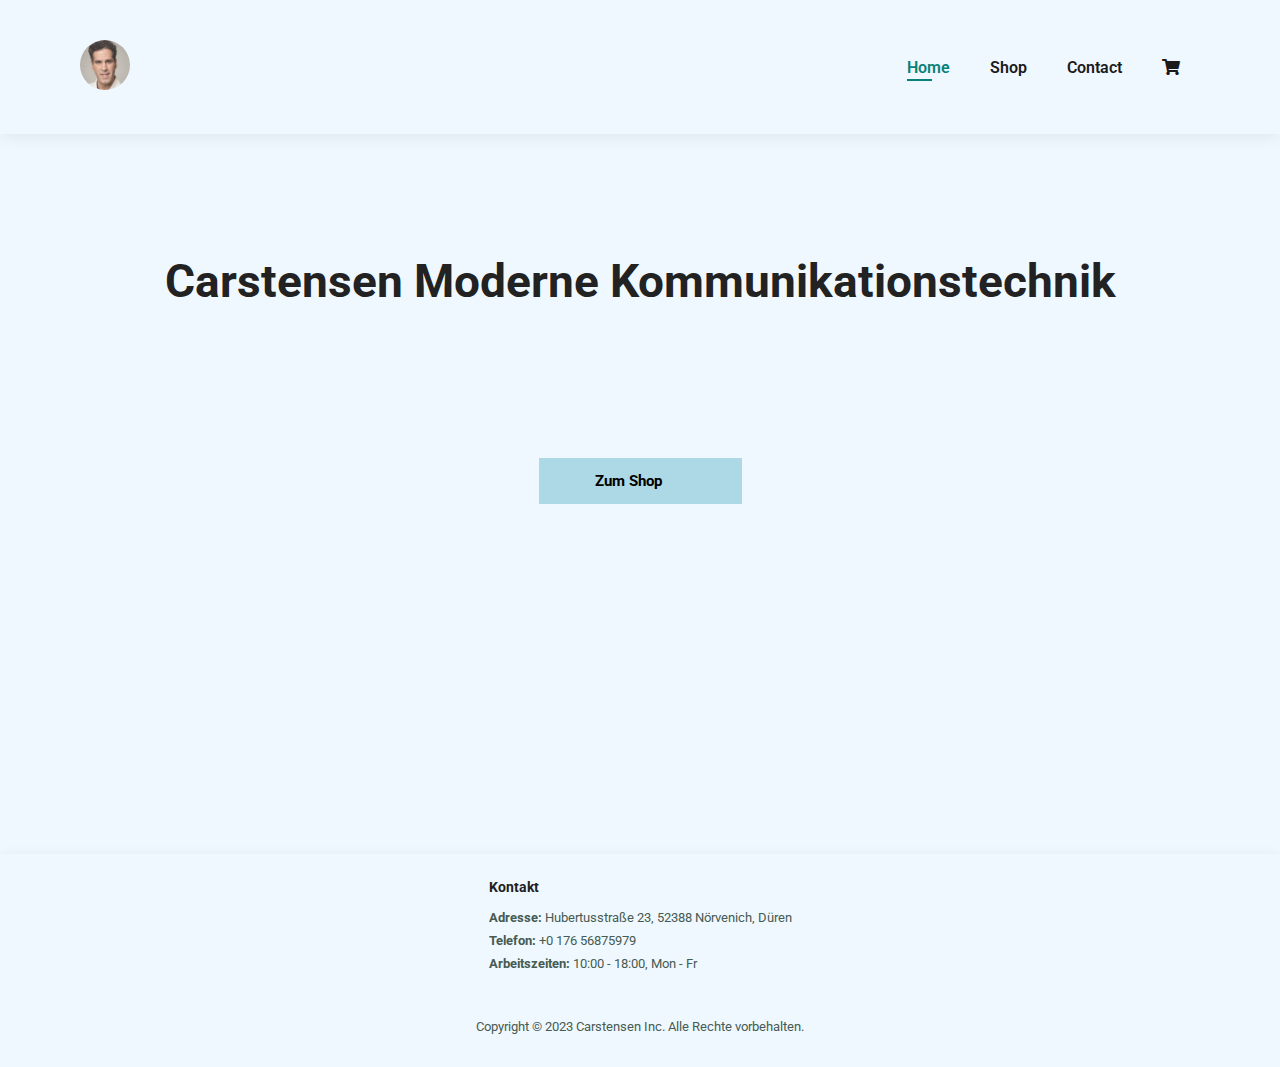
<file: index.html>
<!DOCTYPE html>
<html>

  <head>

    <meta charset="UTF-8">
    <meta http-equiv="X-UA-Compatible" content="IE-edge">
    <meta name="viewport" content="width=device-width, initial-scale=1.0">

    <title>Carstensen - Home</title>

    <link rel="stylesheet" href="style.css">
    <link rel="stylesheet" href="https://use.fontawesome.com/releases/v5.15.4/css/all.css"/>
    <link rel="preconnect" href="https://fonts.googleapis.com">
    <link rel="preconnect" href="https://fonts.gstatic.com" crossorigin>
    <link href="https://fonts.googleapis.com/css2?family=Courier+Prime:ital@1&family=Roboto:wght@400;500;700&display=swap" rel="stylesheet">

    <link >

  </head>

  <body>

    <section id="header">

      <a href="#"><img src="images/Logo Suat Yalcin.jpeg" class="logo"></a>

      <div>
        <ul id="navbar">
          <li><a class="active" href="home.html">Home</a></li>
          <li><a href="shop.html">Shop</a></li>
          <li><a href="contact.html">Contact</a></li>
          <li><a href="cart.html"><i class="fas fa-shopping-cart"></i></a></li>
        </ul>
      </div>

    </section>

    <section id="hero">

      <h2>Carstensen Moderne Kommunikationstechnik</h2>
      <button class="js-home-to-shop-button">Zum Shop</button>

    </section>

    <footer class="footer">

      <div class="footer-col">
        <h4>Kontakt</h4>
        <p><strong>Adresse:</strong> Hubertusstraße 23, 52388 Nörvenich, Düren</p>
        <p><strong>Telefon:</strong> +0 176 56875979</p>
        <p><strong>Arbeitszeiten:</strong> 10:00 - 18:00, Mon - Fr</p>
      </div>

      <div class="copyright">
        <p>Copyright © 2023 Carstensen Inc. Alle Rechte vorbehalten.</p>
      </div>

    </footer>

    <script src="scripts/script.js"></script>
    <script src="scripts/cart.js"></script>
  </body>
  
</html>
</file>
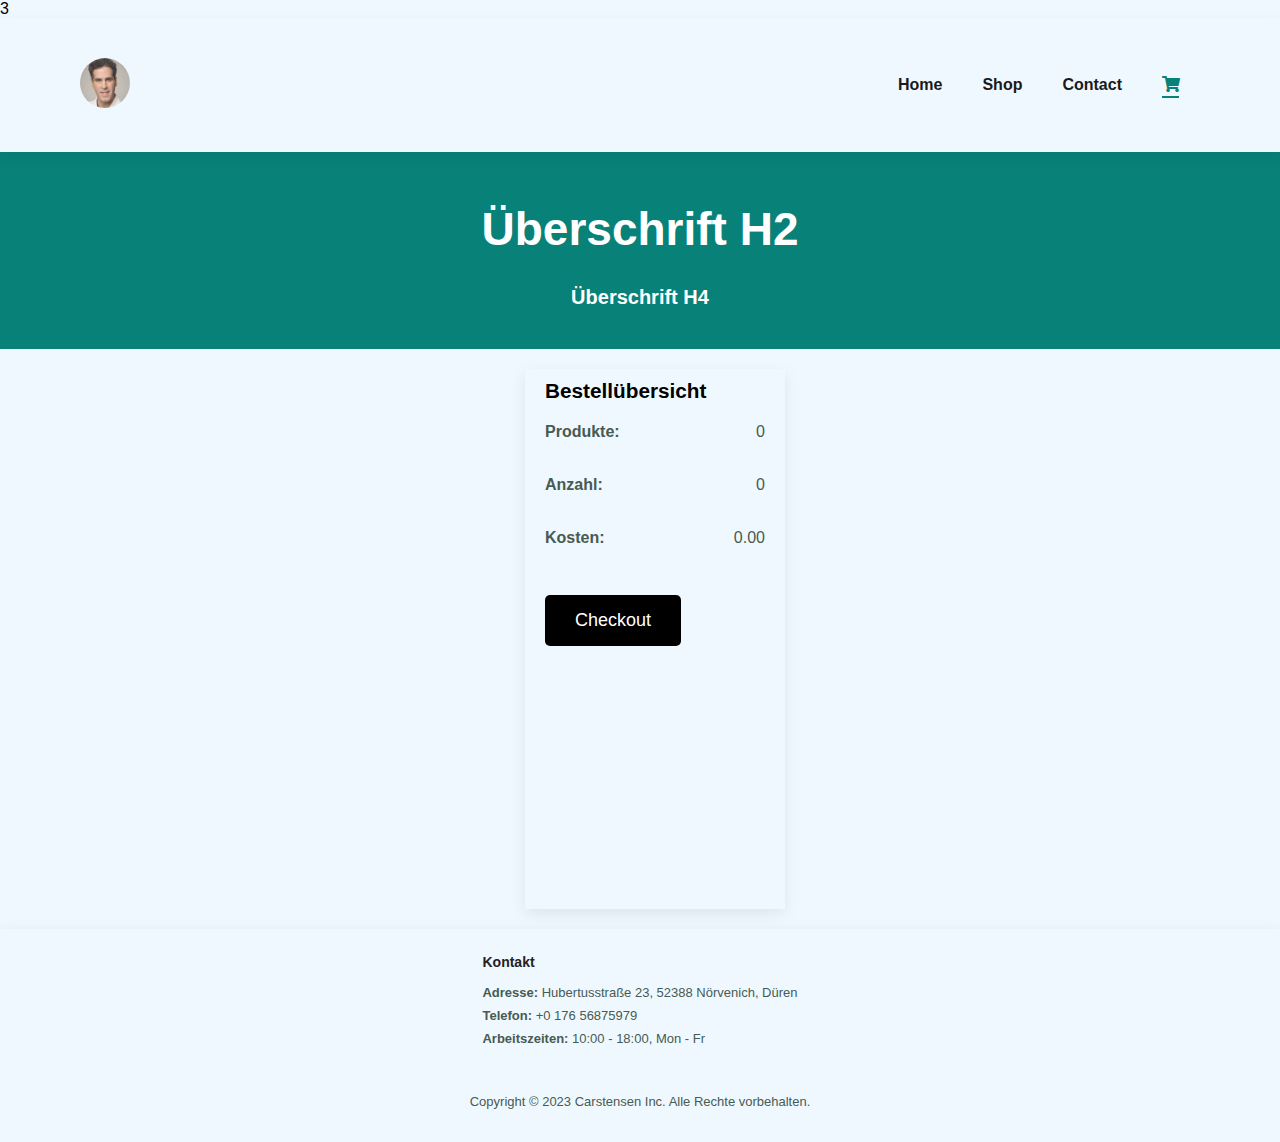
<file: cart.html>
<!DOCTYPE html>
<html>

  <head>

    <meta charset="UTF-8">
    <meta http-equiv="X-UA-Compatible" content="IE-edge">
    <meta name="viewport" content="width=device-width, initial-scale=1.0">

    <title>Carstensen - Cart</title>

    <link rel="stylesheet" href="https://use.fontawesome.com/releases/v5.15.4/css/all.css"/>
    <link rel="stylesheet" href="style.css"> 

  </head>

  <div class="js-cart-quantity">3</div>

  <body>

    <section id="header">

      <a href="#"><img src="images/Logo Suat Yalcin.jpeg" class="logo"></a>

      <div>
        <ul id="navbar">
          <li><a href="home.html">Home</a></li>
          <li><a href="shop.html">Shop</a></li>
          <li><a href="contact.html">Contact</a></li>
          <li><a class="active" href="cart.html"><i class="fas fa-shopping-cart"></i></a></li>
        </ul>
      </div>

    </section>

    <section id="cart-is-empty-banner">
      <h2>Überschrift H2</h2>
      <h4>Überschrift H4</h4>
    </section>

    <section id="cart">

      <div class="cart-products js-cart-products">
      </div> 

      <div class="bestellübersicht-h">

        <h5>Bestellübersicht</h5>

        <div class="bestellübersicht">
          
          <div class="bestellübersicht-items">
            <p>Produkte:</p>
            <p>Anzahl:</p>
            <P>Kosten:</P>
          </div>
  
          <div class="bestellübersicht-values">
            <p class="anzahl-produkte">0</p>
            <p class="stückzahl-insgesamt">0</p>
            <p class="kosten-total">$0</p>
          </div>

        </div>

        <button class="js-checkout-button">Checkout</button>

      </div>

    </section>

    <footer class="footer">

      <div class="footer-col">
        <h4>Kontakt</h4>
        <p><strong>Adresse:</strong> Hubertusstraße 23, 52388 Nörvenich, Düren</p>
        <p><strong>Telefon:</strong> +0 176 56875979</p>
        <p><strong>Arbeitszeiten:</strong> 10:00 - 18:00, Mon - Fr</p>
      </div>

      <div class="copyright">
        <p>Copyright © 2023 Carstensen Inc. Alle Rechte vorbehalten.</p>
      </div>

    </footer>

    <script src="scripts/script.js"></script>
    <script src="scripts/cart.js"></script>
    
  </body>

</html>
</file>
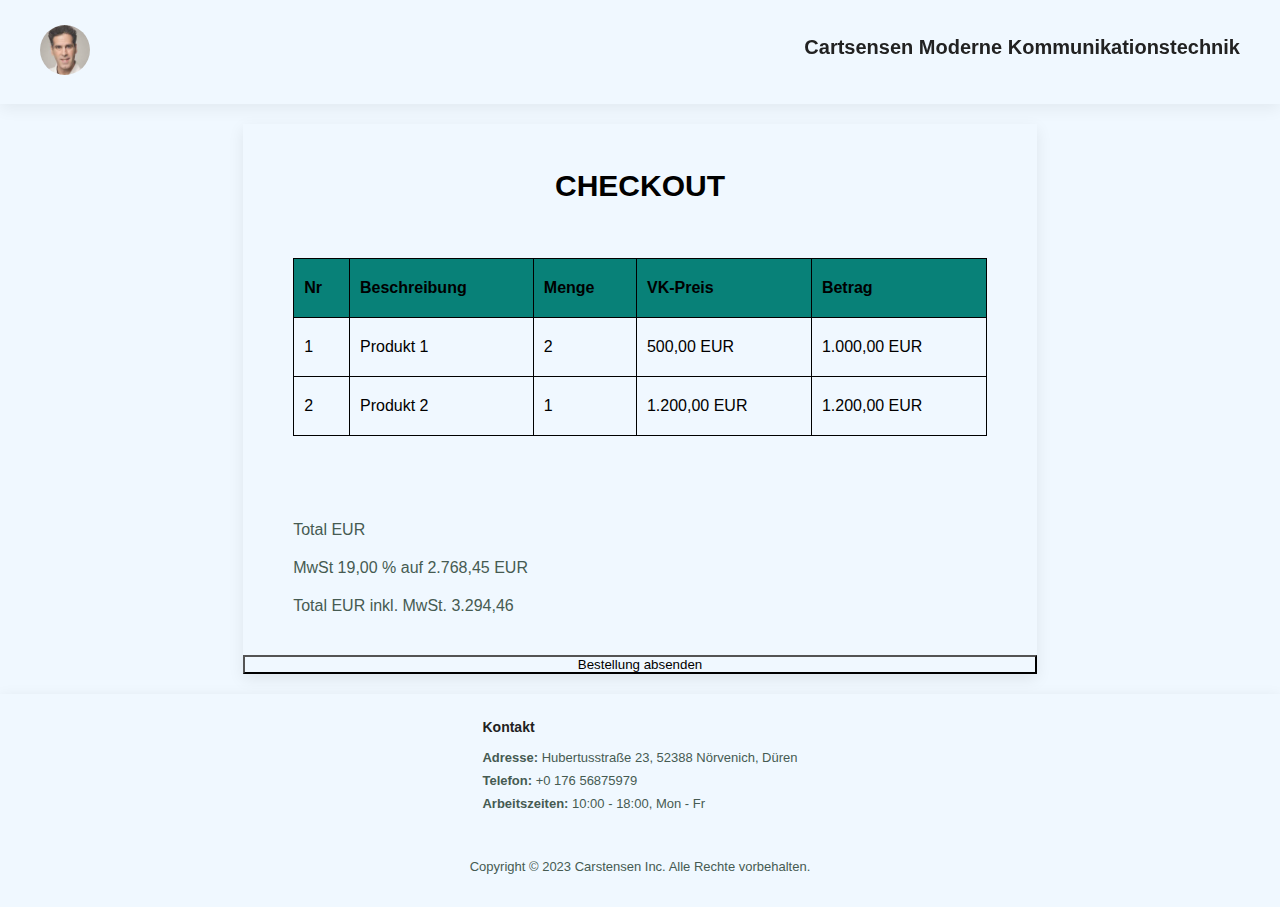
<file: checkout.html>
<!DOCTYPE html>
<html>
  <head>

    <meta charset="UTF-8">
    <meta http-equiv="X-UA-Compatible" content="IE-edge">
    <meta name="viewport" content="width=device-width, initial-scale=1.0">

    <title>Carstensen - Checkout</title>

    <link rel="stylesheet" href="style.css">
    <link rel="stylesheet" href="https://use.fontawesome.com/releases/v5.15.4/css/all.css"/>

  </head>

  <body>

    <section id="header-checkout">

      <a href="index.html"><img src="images/Logo Suat Yalcin.jpeg" class="logo"></a>

      <div>
        <ul id="navbar-checkout">
          <h4>Cartsensen Moderne Kommunikationstechnik</h4>
        </ul>
      </div>

    </section>

    <section id="checkout">

      <h2 class="h2-checkout">Checkout</h2>

      <table>
        <thead>
          <tr>
            <th>Nr</th>
            <th>Beschreibung</th>
            <th>Menge</th>
            <th>VK-Preis</th>
            <th>Betrag</th>
          </tr>
        </thead>
        <tbody class="checkout-products">
          <tr class="checkout-product">
            <td>1</td>
            <td>Produkt 1</td>
            <td>2</td>
            <td>500,00 EUR</td>
            <td>1.000,00 EUR</td>
          </tr>
          <tr class="checkout-product">
            <td>2</td>
            <td>Produkt 2</td>
            <td>1</td>
            <td>1.200,00 EUR</td>
            <td>1.200,00 EUR</td>
          </tr>
        </tbody>
      </table>

      <div class="total">
        <p>Total EUR</p>
        <p>MwSt 19,00 % auf 2.768,45 EUR</p>
        <p>Total EUR inkl. MwSt. 3.294,46</p>
      </div>

      <button>
        Bestellung absenden
      </button>

    </section>

    <footer class="footer">

      <div class="footer-col">
        <h4>Kontakt</h4>
        <p><strong>Adresse:</strong> Hubertusstraße 23, 52388 Nörvenich, Düren</p>
        <p><strong>Telefon:</strong> +0 176 56875979</p>
        <p><strong>Arbeitszeiten:</strong> 10:00 - 18:00, Mon - Fr</p>
      </div>

      <div class="copyright">
        <p>Copyright © 2023 Carstensen Inc. Alle Rechte vorbehalten.</p>
      </div>

    </footer>

    <script src="scripts/script.js"></script>
    <script src="scripts/checkout.js"></script>
  </body>
</html>
</file>
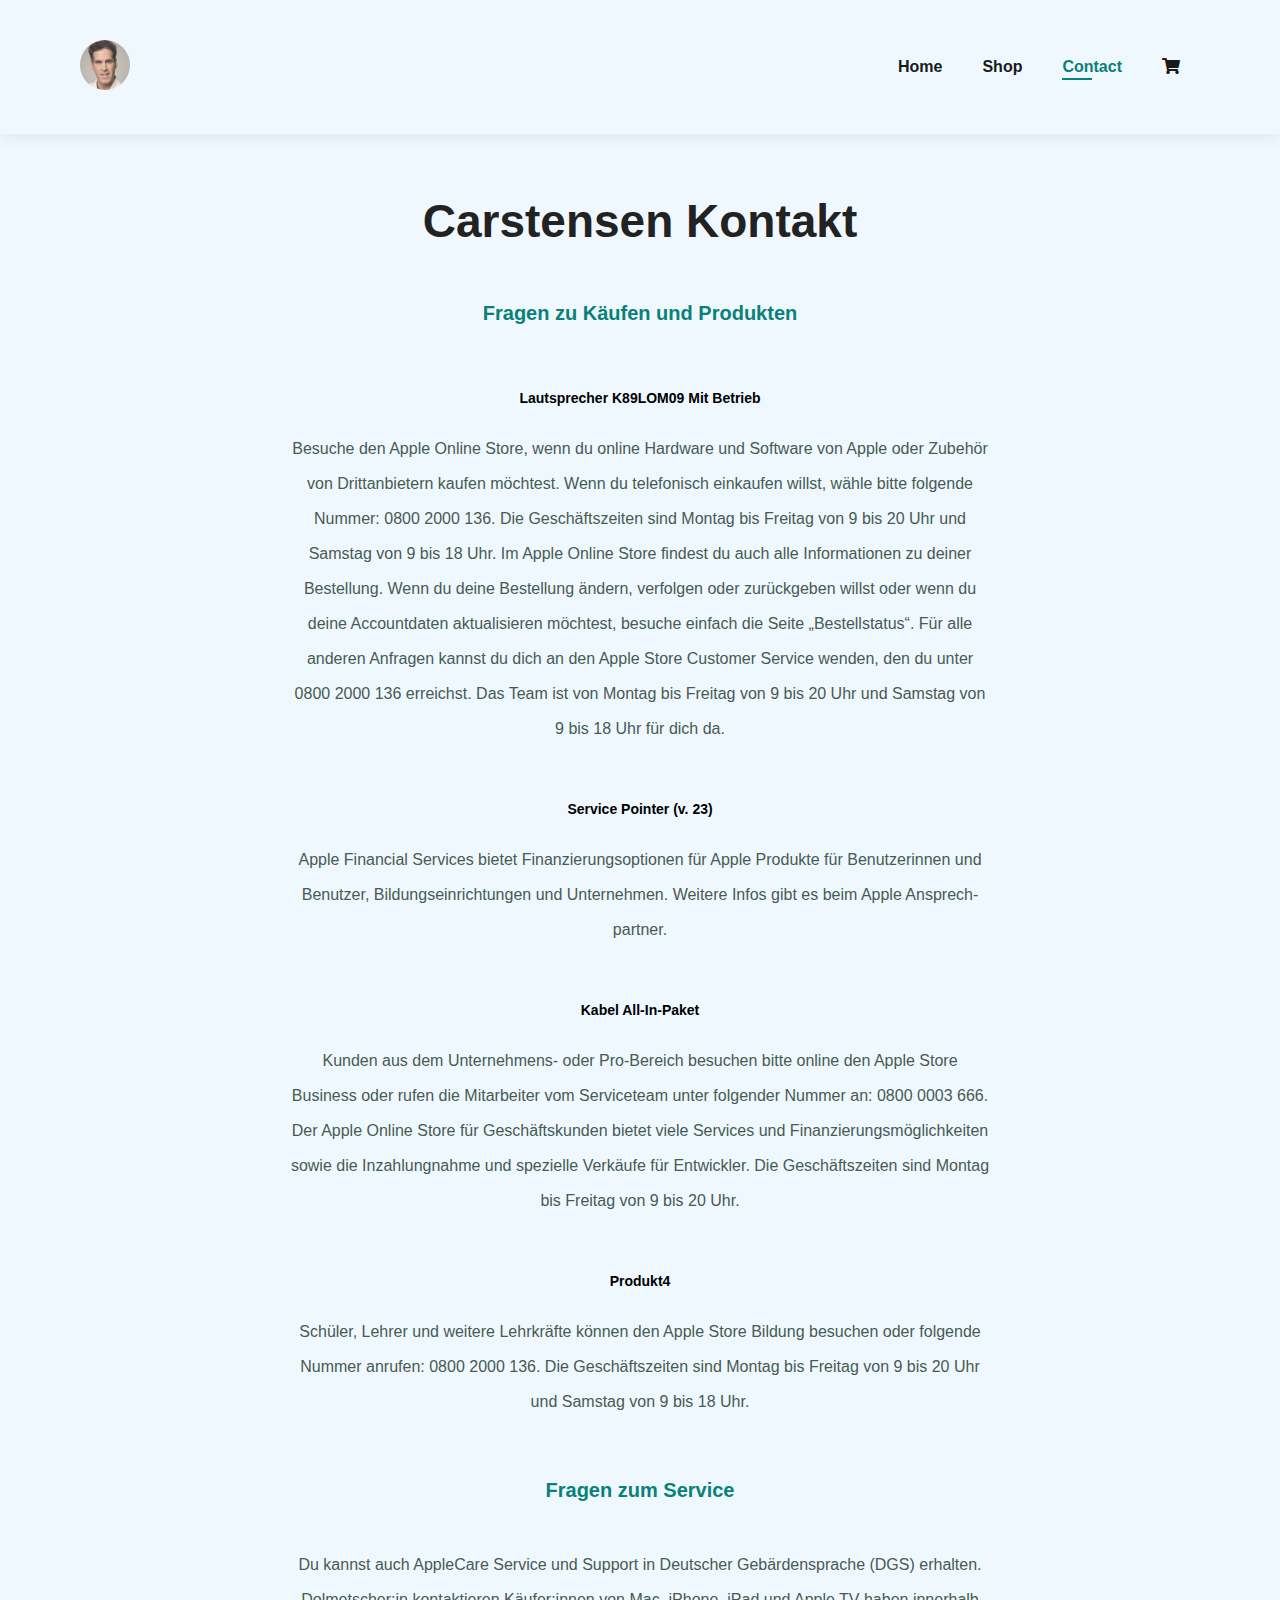
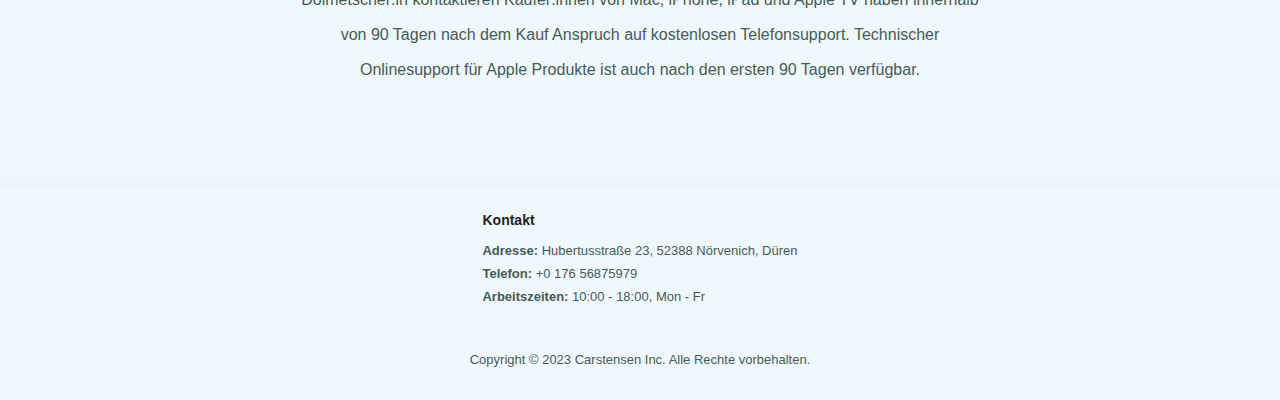
<file: contact.html>
<!DOCTYPE html>
<html>

  <head>

    <meta charset="UTF-8">
    <meta http-equiv="X-UA-Compatible" content="IE-edge">
    <meta name="viewport" content="width=device-width, initial-scale=1.0">

    <title>Carstensen - Contact</title>

    <link rel="stylesheet" href="https://use.fontawesome.com/releases/v5.15.4/css/all.css"/>
    <link rel="stylesheet" href="style.css"> 

  </head>

  <body>

    <section id="header">

      <a href="#"><img src="images/Logo Suat Yalcin.jpeg" class="logo"></a>

      <div>
        <ul id="navbar">
          <li><a href="home.html">Home</a></li>
          <li><a href="shop.html">Shop</a></li>
          <li><a class="active" href="contact.html">Contact</a></li>
          <li><a href="cart.html"><i class="fas fa-shopping-cart"></i></a></li>
        </ul>
      </div>

    </section>

    <section id="contact">

      <h2>Carstensen Kontakt</h2>
      <h4>Fragen zu Käufen und Produkten</h4>
      <h6>Lautsprecher K89LOM09 Mit Betrieb</h6>
      <p>Besuche den Apple Online Store, wenn du online Hardware und Software von Apple oder Zubehör von Drittanbietern kaufen möchtest. Wenn du telefonisch einkaufen willst, wähle bitte folgende Nummer: 0800 2000 136. Die Geschäfts­zeiten sind Montag bis Freitag von 9 bis 20 Uhr und Samstag von 9 bis 18 Uhr.
  
        Im Apple Online Store findest du auch alle Informationen zu deiner Bestellung. Wenn du deine Bestellung ändern, verfolgen oder zurückgeben willst oder wenn du deine Accountdaten aktualisieren möchtest, besuche einfach die Seite „Bestellstatus“. Für alle anderen Anfragen kannst du dich an den Apple Store Customer Service wenden, den du unter 0800 2000 136 erreichst. Das Team ist von Montag bis Freitag von 9 bis 20 Uhr und Samstag von 9 bis 18 Uhr für dich da.</p>
      <h6>Service Pointer (v. 23)</h6>
      <p>Apple Financial Services bietet Finanzierungs­optionen für Apple Produkte für Benutzerinnen und Benutzer, Bildungs­einrichtungen und Unter­nehmen. Weitere Infos gibt es beim Apple Ansprech­partner.</p>
      <h6>Kabel All-In-Paket</h6>
      <p>Kunden aus dem Unternehmens- oder Pro-Bereich besuchen bitte online den Apple Store Business oder rufen die Mitarbeiter vom Serviceteam unter folgender Nummer an: 0800 0003 666. Der Apple Online Store für Geschäftskunden bietet viele Services und Finanzierungs­möglichkeiten sowie die Inzahlungnahme und spezielle Verkäufe für Entwickler. Die Geschäftszeiten sind Montag bis Freitag von 9 bis 20 Uhr.</p>
      <h6>Produkt4</h6>
      <p>Schüler, Lehrer und weitere Lehrkräfte können den Apple Store Bildung besuchen oder folgende Nummer anrufen: 0800 2000 136. Die Geschäfts­zeiten sind Montag bis Freitag von 9 bis 20 Uhr und Samstag von 9 bis 18 Uhr.</p>
      <h4>Fragen zum Service</h4>
      <p>Du kannst auch AppleCare Service und Support in Deutscher Gebärden­sprache (DGS) erhalten. Dolmetscher:in kontaktieren
  
        Käufer:innen von Mac, iPhone, iPad und Apple TV haben innerhalb von 90 Tagen nach dem Kauf Anspruch auf kosten­losen Telefon­support. Technischer Onlinesupport für Apple Produkte ist auch nach den ersten 90 Tagen verfügbar.</p>

    </section>

    <footer class="footer">

      <div class="footer-col">
        <h4>Kontakt</h4>
        <p><strong>Adresse:</strong> Hubertusstraße 23, 52388 Nörvenich, Düren</p>
        <p><strong>Telefon:</strong> +0 176 56875979</p>
        <p><strong>Arbeitszeiten:</strong> 10:00 - 18:00, Mon - Fr</p>
      </div>

      <div class="copyright">
        <p>Copyright © 2023 Carstensen Inc. Alle Rechte vorbehalten.</p>
      </div>

    </footer>

  </body>

</html>
</file>
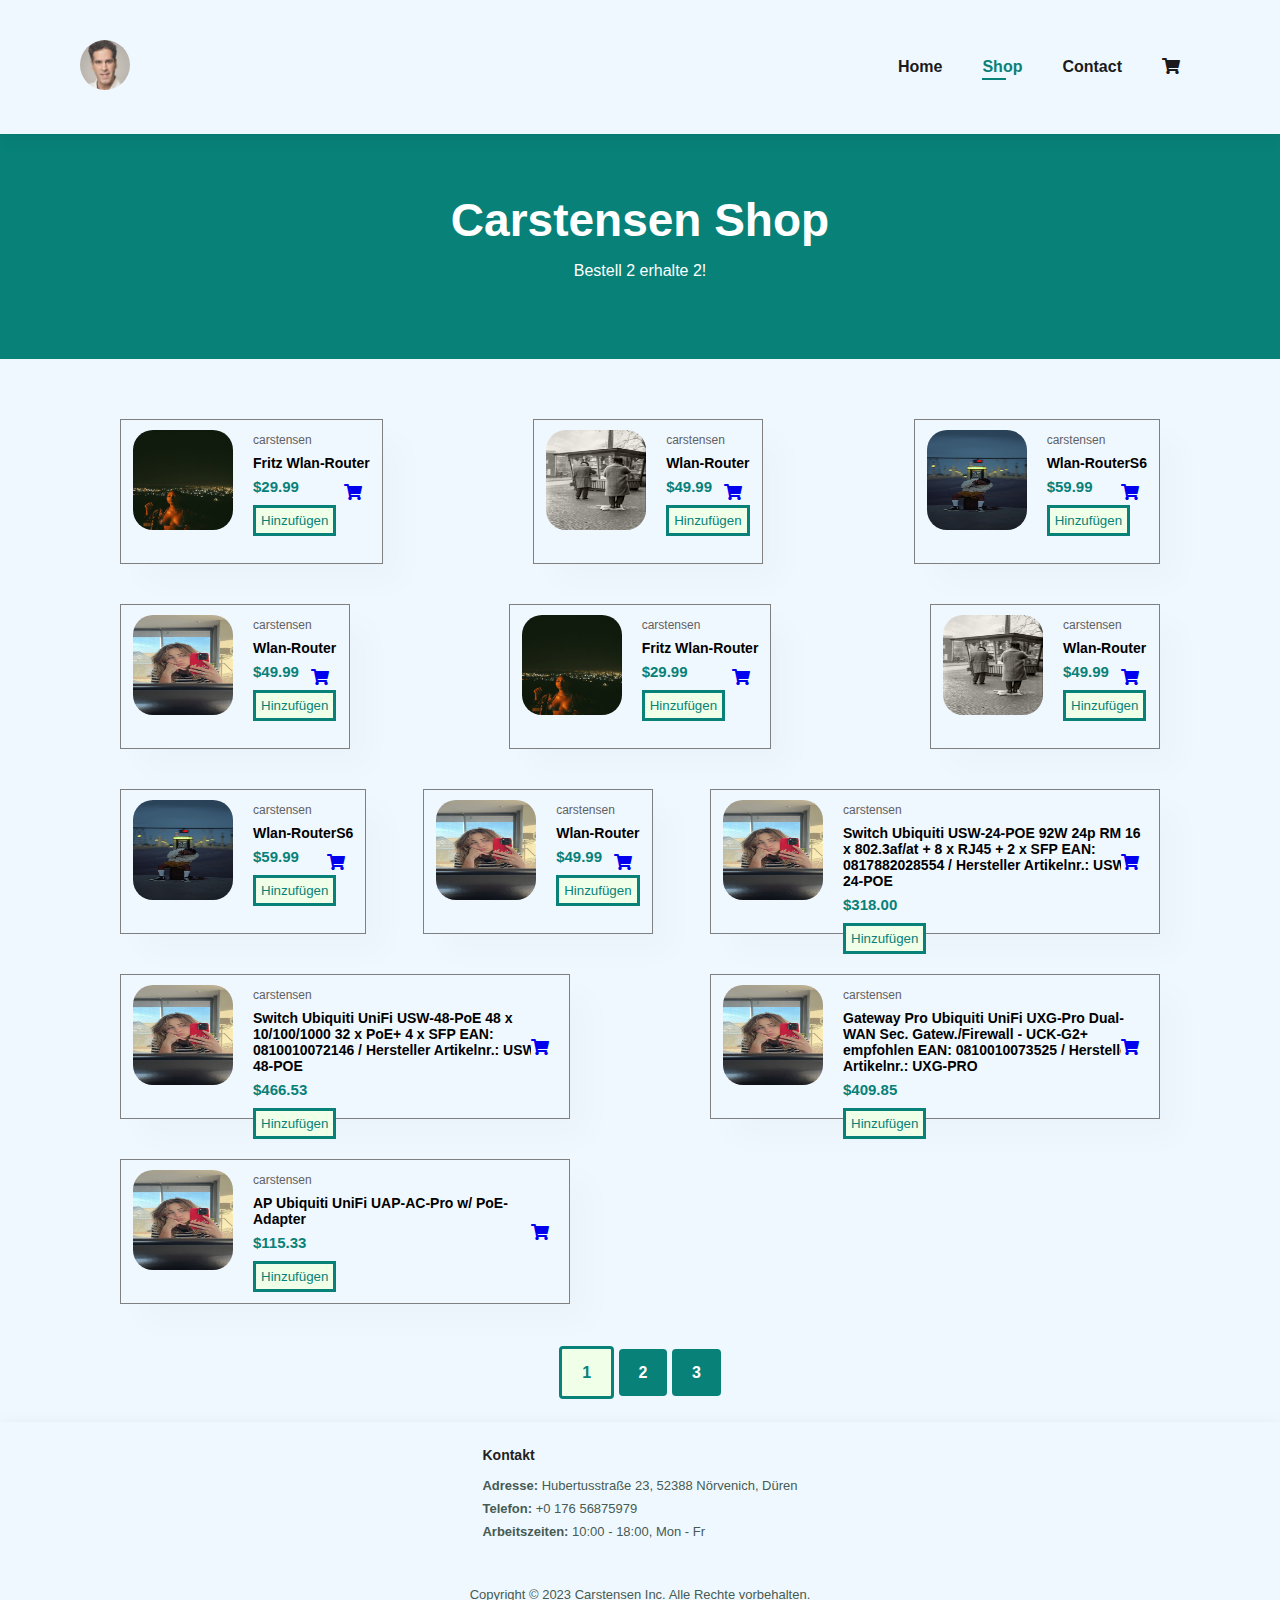
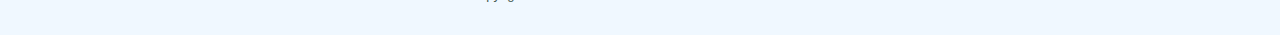
<file: shop.html>
<!DOCTYPE html>
<html>

  <head>

    <meta charset="UTF-8">
    <meta http-equiv="X-UA-Compatible" content="IE-edge">
    <meta name="viewport" content="width=device-width, initial-scale=1.0">
    
    <title>Carstensen - Shop</title>

    <link rel="stylesheet" href="https://use.fontawesome.com/releases/v5.15.4/css/all.css"/>
    <link rel="stylesheet" href="style.css"> 

  </head>

  <body>

    <section id="header">

      <a href="#"><img src="images/Logo Suat Yalcin.jpeg" class="logo"></a>

      <div>
        <ul id="navbar">
          <li><a href="home.html">Home</a></li>
          <li><a class="active" href="shop.html">Shop</a></li>
          <li><a href="contact.html">Contact</a></li>
          <li><a href="cart.html"><i class="fas fa-shopping-cart"></i></a></li>
        </ul>
      </div>

    </section>

    <section id="page-banner">

      <h2>Carstensen Shop</h2>
      <p>Bestell 2 erhalte 2!</p>

    </section>

    <section id="shop-products">

      <div class="product-container js-product-container">

        <div>
          Loading...
        </div>

      </div>

    </section>

    <section id="pagination">

      <a href="shop.html" class="active">1</a>
      <a href="shop-page2.html">2</a>
      <a href="shop-page3.html">3</a>

    </section>

    <footer class="footer">

      <div class="footer-col">
        <h4>Kontakt</h4>
        <p><strong>Adresse:</strong> Hubertusstraße 23, 52388 Nörvenich, Düren</p>
        <p><strong>Telefon:</strong> +0 176 56875979</p>
        <p><strong>Arbeitszeiten:</strong> 10:00 - 18:00, Mon - Fr</p>
      </div>

      <div class="copyright">
        <p>Copyright © 2023 Carstensen Inc. Alle Rechte vorbehalten.</p>
      </div>

    </footer>

    <script src="scripts/script.js"></script>
    <script src="scripts/cart.js"></script>
    <script src="scripts/shop.js"></script>
  </body>

</html>
</file>
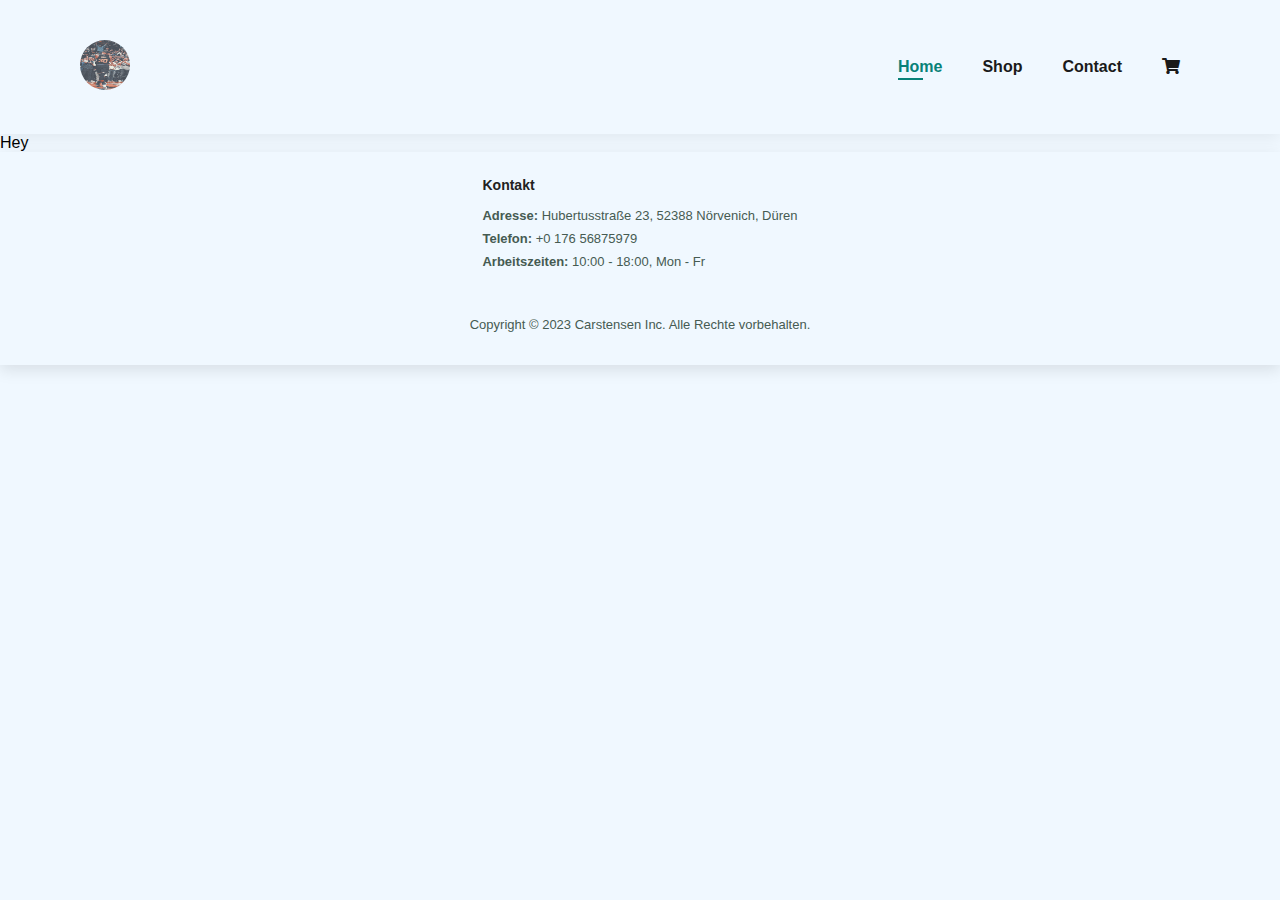
<file: single-product-page.html>
<!DOCTYPE html>
<html lang="en">

  <head>
    <meta charset="UTF-8">
    <meta http-equiv="X-UA-Compatible" content="IE-edge">
    <meta name="viewport" content="width=device-width, initial-scale=1.0">
    <title>Single Product</title>
    <link rel="stylesheet" href="https://use.fontawesome.com/releases/v5.15.4/css/all.css"/>
    <link rel="stylesheet" href="style.css"> 
  </head>

  <body>

    <section id="header">

      <a href="#"><img src="images/Curry Night-Night.jpeg" class="logo"></a>

      <div>
        <ul id="navbar">
          <li><a class="active" href="home.html">Home</a></li>
          <li><a href="shop.html">Shop</a></li>
          <li><a href="contact.html">Contact</a></li>
          <li><a href="cart.html"><i class="fas fa-shopping-cart"></i></a></li>
        </ul>
      </div>

    </section>

    <section>
      <div class="js-single-product">
        Hey
      </div>
    </section>

    <footer class="footer">

      <div class="footer-col">
        <h4>Kontakt</h4>
        <p><strong>Adresse:</strong> Hubertusstraße 23, 52388 Nörvenich, Düren</p>
        <p><strong>Telefon:</strong> +0 176 56875979</p>
        <p><strong>Arbeitszeiten:</strong> 10:00 - 18:00, Mon - Fr</p>
      </div>

      <div class="copyright">
        <p>Copyright © 2023 Carstensen Inc. Alle Rechte vorbehalten.</p>
      </div>

    </footer>
    
  </body>
</html>
</file>
<file: style.css>
@import url('https://fonts.googleapis.com/css2?family=Spartan:wght@100;200;300;400;500;600;700;800;900&display=swap');

/*Standard-Design*/

* {
  margin: 0;
  padding: 0;
  box-sizing: border-box;
  font-family: "Roboto", sans-serif;
  background-color: aliceblue;
}

h1 {
  font-size: 50px;
  line-height: 64px;
  color: #222;
}

h2 {
  font-size: 46px;
  line-height: 54px;
  color: #222;
  margin: 0;
}

h4 {
  font-size: 20px;
  color: #222;
  margin-bottom: 10px;
}

h6 {
  font-weight: 700;
  font-size: 12px;
}

p {
  font-style: 'Roboto', sans-serif;
  font-size: 16px;
  color: #465b52;
  margin: 15px 0 20px 0;
}

body {
  width: 100%;
}


/*Header*/

#header {
  display: flex;
  align-items: center;
  justify-content: space-between;
  padding: 40px 80px;
  box-shadow: 0 5px 15px rgba(0, 0, 0, 0.06);
  z-index: 999;
  position: sticky;
  top: 0;
  left: 0;
  background-color: aliceblue;
}

#header .logo {
  border-radius: 50px;
  position: relative;
  width: 50px;
  height: 50px;
  opacity: 0.8;
}

#navbar {
  display: flex;
  align-items: center;
  justify-content: space-between;
}

#navbar li {
  list-style: none;
  padding: 0 20px;
  position: relative;
}

#navbar li a {
  text-decoration: none;
  font-size: 16px;
  font-weight: 600;
  color: #1a1a1a;
  transition: 0.3s ease;
}

#navbar li a:hover,
#navbar li a.active {
  color: #088178;
}

/*Navbar Header checkout*/

#navbar-checkout {

}

#header-checkout {
  display: flex;
  align-items: center;
  justify-content: space-between;
  padding: 25px 40px;
  box-shadow: 0 5px 15px rgba(0, 0, 0, 0.06);
  z-index: 999;
  position: sticky;
  top: 0;
  left: 0;
  background-color: aliceblue;
  margin: 0;
}

#header-checkout .logo {
  border-radius: 50px;
  position: relative;
  width: 50px;
  height: 50px;
  opacity: 0.8;
}

/*komischer-Strich-unter-a*/

#navbar li a.active::after,
#navbar li a:hover::after {
  content: "";
  width: 30%;
  height: 2px;
  background: #088178;
  position: absolute;
  bottom: -4px;
  left: 20px;
}


/*-footer-*/

footer {
  display: flex;
  flex-wrap: wrap;
  justify-content: space-around;
  box-shadow: 0 5px 15px rgba(0, 0, 0, 0.1);
  padding: 25px 80px;
}

footer .footer-col {
  display: flex;
  flex-direction: column;
  align-items: flex-start;
  margin-bottom: 20px;
  min-width: 100px;
  white-space: nowrap;
}

footer .footer-logo {
  margin-bottom: 20px;
  width: 50px;
  height: 50px; 
}

footer h4 {
  font-size: 14px;
  padding-bottom: 5px;
}

footer p {
  font-size: 13px;
  margin: 0 0 8px 0;
}

footer a {
  font-size: 13px;
  text-decoration: none;
  color: #222;
  margin-bottom: 10px;
}

footer a:hover {
  color: #088178;
}

footer .copyright {
  width: 100%;
  text-align: center;
  padding-top: 20px;
}

/*-contact-*/

#contact {
  display: flex;
  flex-direction: column;
  justify-content: space-between;
  align-items: center;
  text-align: center;
  padding-left: 0 25px;
  width: 100%;
  margin: 0 auto;
  max-width: 700px;
  padding-top: 20px;
  padding-bottom: 80px;
}

#contact h2 {
  padding-top: 40px;
  padding-bottom: 14px;
}

#contact h4 {
  color: #088178;
  padding-top: 40px;
  padding-bottom: 20px;
}

#contact h6 {
  font-size: 14px;
  padding-top: 35px;
  padding-bottom: 10px;
  text-align: left;
}

#contact p {
  line-height: 35px;
}


/*-Home-Page-*/

#hero {
  background-color: aliceblue;
  height: 90vh;
  width: 100%;
  background-repeat: no-repeat;
  background-size: cover;
  background-position: top 25% right 0;
  padding: 50px 80px 350px 80px;
  display: flex;
  flex-direction: column;
  align-items: center;
  justify-content: space-between;
  margin-top: 50px;
  height: 670px;
}

#hero h4 {
  padding-bottom: 25px;
}

#hero h2 {
  text-align: center;
  padding-top: 20px;
  padding-bottom: 40px;
}

#hero button {
  background-color: lightblue;
  border: 0;
  padding: 14px 80px 14px 56px;
  background-repeat: no-repeat;
  cursor: pointer;
  font-weight: 700;
  font-size: 15px;
  margin-top: 80px;
}



#page-banner {
  background-color: #088178;
  padding: 14px;
  height: 25vh;
  background-size: cover;
  display: flex;
  justify-content: center;
  text-align: center;
  flex-direction: column;
}

#page-banner h2, 
#page-banner p {
  color: white;
  background: transparent;
}

#pagination {
  text-align: center;
  padding-bottom: 40px;
}

#pagination a{
  text-decoration: none;
  background-color: #088178;
  padding: 15px 20px;
  border-radius: 4px;
  color: white;
  font-weight: 600;
}

#pagination a.active{
  background-color: #efffe8;
  font-weight: bold;
  color: #088178;
  border: solid;
}

#pagination a:hover:not(.active){
  background-color: #efffe8;
  color: #088178;
}



/*-Shop-Page*/

#shop-products {
  width: 100%;
  margin: 40px 0px;
  text-align: center;
}

#shop-products h2 {
  padding-bottom: 20px;
}

.product-container {
  display: flex;
  flex-direction: row;
  flex-wrap: wrap;
  justify-content: space-between;
  box-sizing: border-box;
  vertical-align: top;
  margin: 10;
  padding: 0 100px;
}

#shop-products .product {
  display: flex;
  flex-direction: row;
  position: relative;
  border: 1px solid grey;
  box-shadow: 20px 20px 30px rgba(0, 0, 0, 0.02);
  transition: 0.2 ease;
  margin: 20px;
  padding: 10px 12px;
  min-width: 230px;
  max-width: 450px;
  height: 145px;
}

#shop-products .product img{
  min-width: 100px;
  height: 100px;
  border-radius: 20px;
}

#shop-products .product:hover {
  box-shadow: 20px 20px 30px rgba(0, 0, 0, 0.06);
}

#shop-products .product .product-description {
  text-align: start;
  padding-left: 20px;
}

#shop-products .product .product-description span {
  color: #606063;
  font-size: 12px;  
}

#shop-products .product .product-description h5 {
  padding-top: 7px;
  color: black;
  font-size: 14px;
}

#shop-products .product .product-description h4 {
  padding-top: 7px;
  font-size: 15px;
  font-weight: 700;
  color: #088178;
}

#shop-products .product .single-page-icon {
  position: absolute;
  top: 45%;
  right: 20px;
}

#shop-products .product .add-to-cart-button {
  color: #088178;
  border: none;
  background-color: #efffe8;
  border: solid;
  padding: 5px;
  cursor: pointer;
}


/*Cart-Products*/

#cart {
  display: flex;
  justify-content: center;
}

.cart-products {
  display: flex;
  flex-direction: column;
  justify-content: flex-start;
  padding-left: 30px;
  margin-bottom: 20px;
  max-width: 800px;
}

.cart-product {
  width: 100%;
  display: flex;
  flex-direction: row;
  align-items: flex-start;
  padding: 10px 0px;
  border: none;
  margin: 10px 0px;
  box-shadow: 0 5px 15px rgba(0, 0, 0, 0.08);
}

.cart-image {
  min-width: 100px;
  max-width: 100px;
  height: 100px;
  padding-left: 10px;
  padding-top: 5px; 
  flex: 1;
}

.cart-product-infos {
  flex-grow: 2;
  display: flex;
  flex-direction: row;
  justify-content: space-between;
}

.cart-product-infos p {
  font-size: 14px;
  font-weight: bold;
  padding: 0 10px;
  margin-right: 10px;
}

#cart .cart-products .span {
  color:#088178;
  margin-left: 5px;
}

#cart .cart-products .span span:hover {
  color: black;
}

#cart .cart-products .span span{
  padding: 5px;
  cursor: pointer;
  transition: color 0.3s ease;
}

/*cart-is-empty-banner*/

#cart-is-empty-banner {
  display: flex;
  flex-direction: column;
  justify-content: space-between;
  padding-top: 50px;
  background-color: #088178;
  align-items: center;
}

#cart-is-empty-banner h2 {
  background-color: #088178;
  color: white;
  text-align: center;
}

#cart-is-empty-banner h4 {
  background-color: #088178;
  color: white;
  padding-top: 30px;
  padding-bottom: 30px;
}





/*Bestellübersicht*/

#cart .bestellübersicht-h {
  box-shadow: 0 5px 15px rgba(0, 0, 0, 0.08);
  font-size: 25px;
  margin: 20px;
  height: 540px;
  width: 260px;
}

#cart .bestellübersicht {
  border: none;
  padding: 18px 10px;
  margin: 10px;
  display: flex;
  flex-direction: row;
  justify-content: space-between;
}

#cart .bestellübersicht-h button {
  margin-left: 20px;
  cursor: pointer;
  background-color: black;
  color: white;
  padding: 15px 30px;
  font-size: 18px;
  border: none;
  border-radius: 5px;
  transition: background-color 0.3s ease;
}

#cart .bestellübersicht .bestellübersicht-items {
  font-weight: bold;
  display: flex;
  flex-direction: column;
  align-items: flex-start;
}

#cart .bestellübersicht .bestellübersicht-values {
  display: flex;
  flex-direction: column;
  align-items: flex-end;
}

#cart .bestellübersicht-h h5 {
  height: 2%;
  padding-top: 10px;
  padding-left: 20px;
}

/*-Checkout-section-*/

.h2-checkout {
  margin: 20px auto;
  width: 200px;
  font-weight: bold;
  background: transparent;
  font-size: 30px; 
  color: black; 
  text-align: center; 
  text-transform: uppercase; 
  margin-bottom: -5px;
  margin-top: 35px;
}

#checkout {
  position: center;
  display: flex;
  flex-direction: column;
  justify-content: space-around;
  margin: 20px auto;
  max-width: 210mm;
  box-shadow: 0 5px 15px rgba(0, 0, 0, 0.08);
}

#checkout table {
  border-collapse: collapse;
  margin-bottom: 20px;
}

#checkout table, th, td {
  border: 1px solid black;
  margin: 50px;
  max-width: 752px
}

#checkout th, td {
  padding: 20px 10px;
  text-align: left;
}

#checkout th {
  background-color: #088178;
}

#checkout .total {
  margin: 20px 50px;
}

#checkout-button-container {
  display: flex;
  align-items: center;
  justify-content: center;
  margin-bottom: 20px;
}

.checkout-button {
  cursor: pointer;
  background-color: black;
  color: white;
  padding: 15px 30px;
  font-size: 18px;
  border: none;
  border-radius: 5px;
  transition: background-color 0.3s ease;
}

.checkout-button:hover {
  background-color: #088178;
}

/*Update-Link*/

.update-quantity-value {
  width: 40px;
  margin-left: 17px;
  border: solid;
  color:#088178
}
</file>
